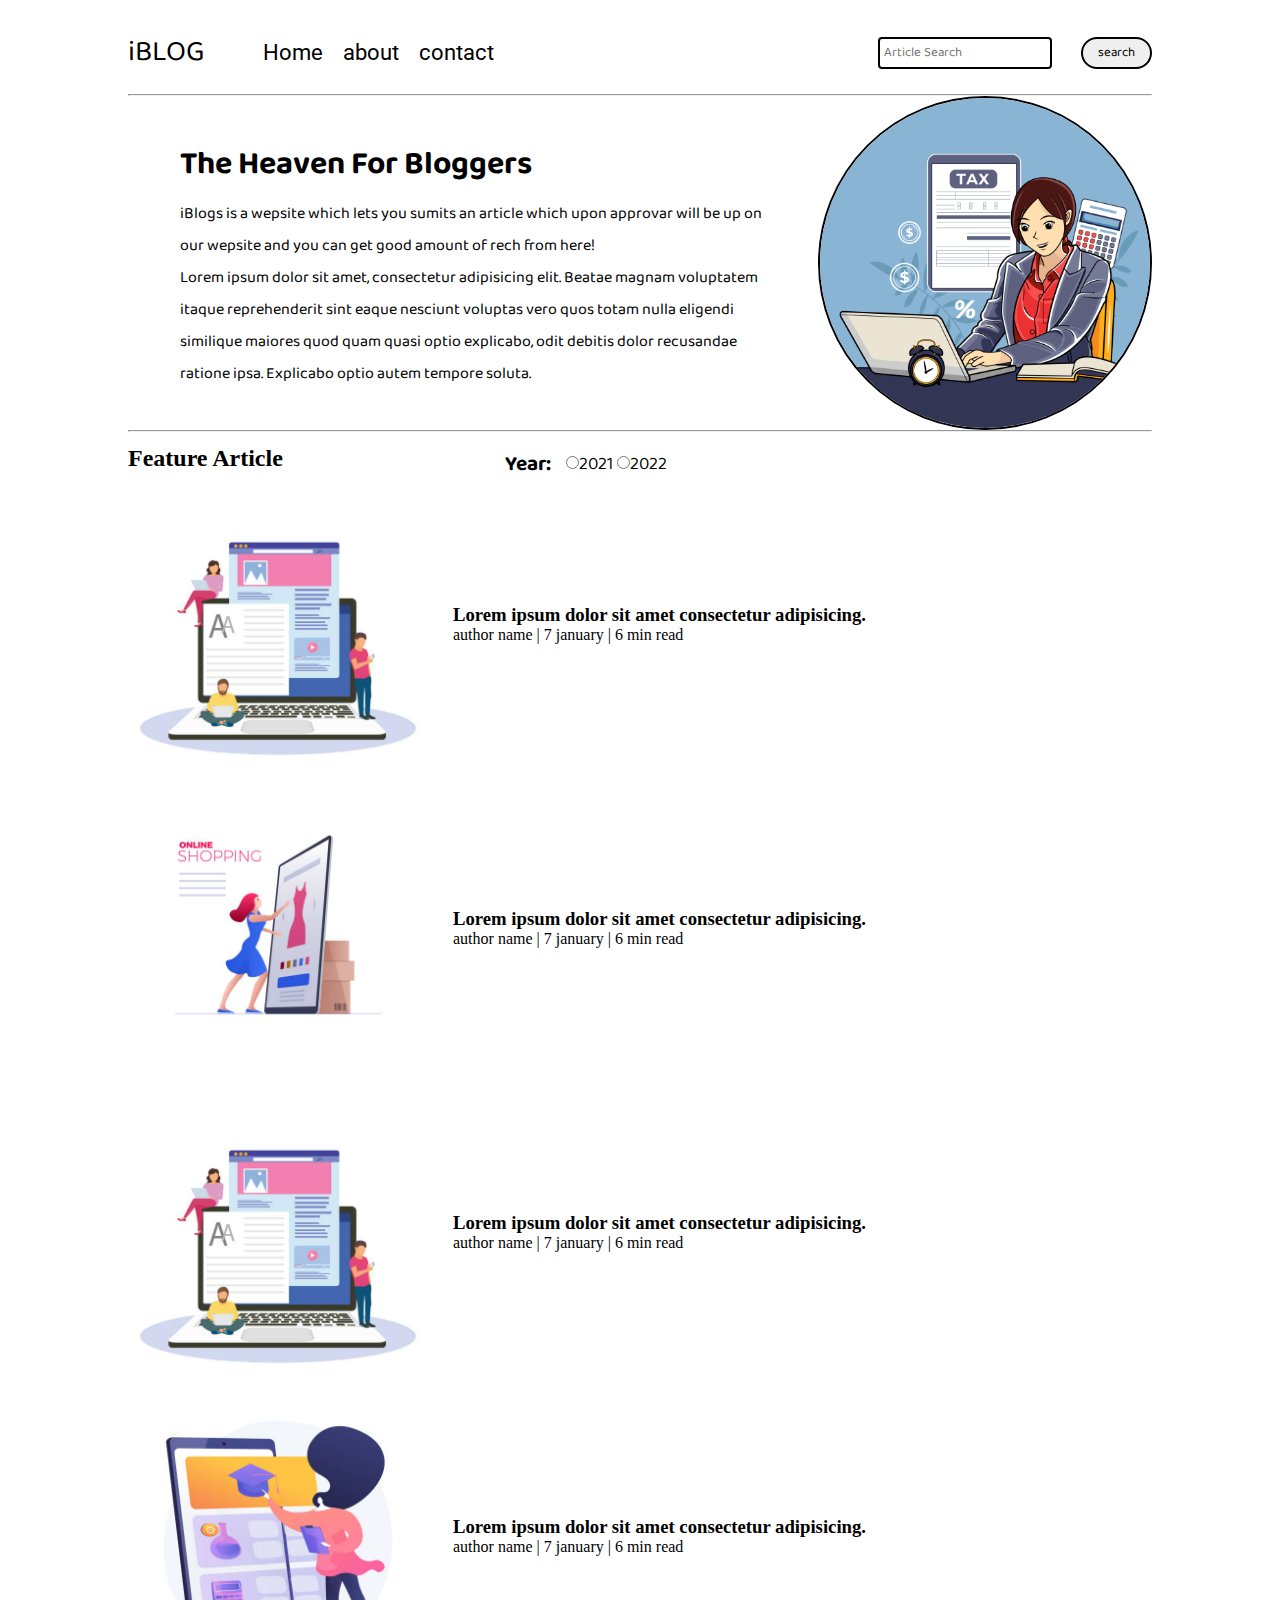
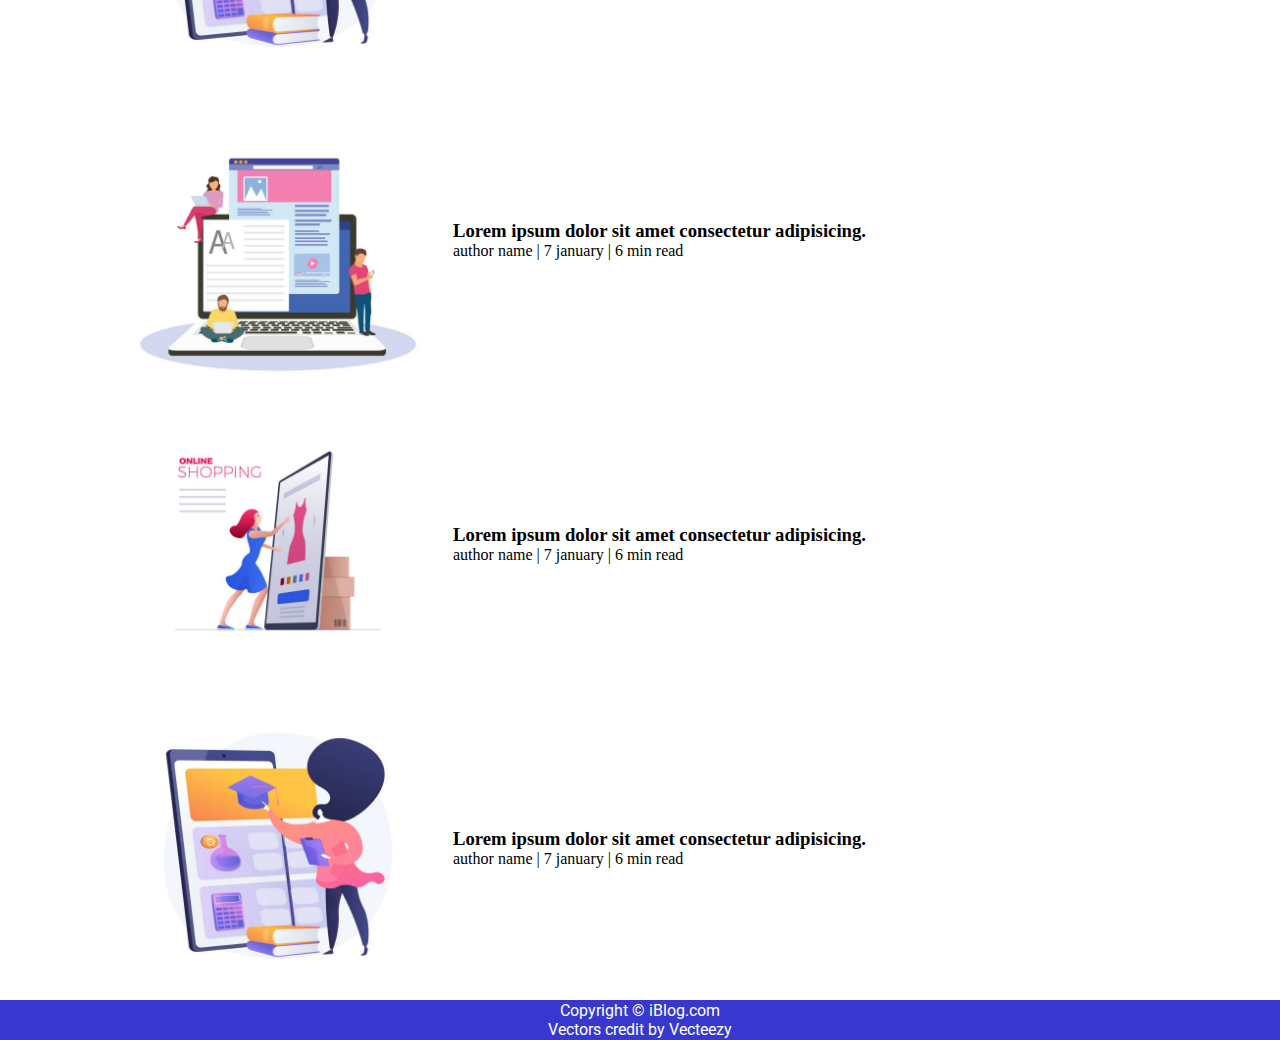
<file: index.html>
<!DOCTYPE html>
<html lang="en">

<head>
    <meta charset="UTF-8">
    <meta http-equiv="X-UA-Compatible" content="IE=edge">
    <meta name="viewport" content="width=device-width, i nitial-scale=1.0">
    <title>iBLOG</title>
    <link rel="stylesheet" href="css/style.css">
    <link rel="stylesheet" href="css/utils.css">
    <link rel="stylesheet" href="css/mobile.css">
</head>

<body>
    <nav class="navigation max-height-1 m-auto" style="margin-top: 20px">
        <div class="nav-left">
            <span>iBLOG</span>
            <ul>
                <li><a href="/index.html">Home</a></li>
                <li><a href="/">about</a></li>
                <li><a href="/contact.html">contact</a></li>
            </ul>
        </div>

        <div class="nav-right">
            <form action="/search.html"><input type="text" name="query" class="form-input" placeholder="Article Search">
                <button class="btn"> search</button>
            </form>
        </div>
    </nav>
    <div class="max-height-1 m-auto" style="margin-top: 10px;">
        <hr>
    </div>
    <!-- css margin-top not waorking on css file  -->
    <div class="content max-height-1 m-auto">
        <div class="content-left">
            <h1>The Heaven For Bloggers </h1>
            <p>iBlogs is a wepsite which lets you sumits an article which upon approvar will be up on our wepsite and
                you can get good amount of rech from here! <br>
                Lorem ipsum dolor sit amet, consectetur adipisicing elit. Beatae magnam voluptatem itaque reprehenderit
                sint eaque nesciunt voluptas vero quos totam nulla eligendi similique maiores quod quam quasi optio
                explicabo, odit debitis dolor recusandae ratione ipsa. Explicabo optio autem tempore soluta.
            </p>
        </div>
        <div class="content-right">
            <img src="img/home.jpg" height="330px" alt="iBlog">
        </div>
    </div>
    <div class="max-height-1 m-auto">
        <hr>
    </div>
    <!-- css margin-top not waorking on css file  -->
    <div class="home-articles max-height-1 m-auto font1" style="margin-top: 13px;">
        <div class="year-box">
            <h3>Year:</h3>
            <div>
                <input type="radio" name="year" id=" ">2021
                <input type="radio" name="year" id=" ">2022
            </div>
        </div>
        <h2>Feature Article</h2>
        <div class="home-article">
            <div class="home-article-img">
                <img src="img/11.jpg" alt="img">
            </div>
            <div class="home-article-content font1">
                <a href="/blogpost.html">
                    <h3>Lorem ipsum dolor sit amet consectetur adipisicing.</h3>
                </a>
                <span>author name | </span>
                <span> 7 january | 6 min read </span>
            </div>
        </div>
        <div class="home-article">
            <div class="home-article-img">
                <img src="img/12.jpg" alt="img">
            </div>
            <div class="home-article-content font1">
                <a href="/blogpost.html">
                    <h3>Lorem ipsum dolor sit amet consectetur adipisicing.</h3>
                </a>
                <span>author name | </span>
                <span> 7 january | 6 min read </span>
            </div>
        </div>
        <div class="home-article">
            <div class="home-article-img">
                <img src="img/11.jpg" alt="img">
            </div>
            <div class="home-article-content font1">
                <a href="/blogpost.html">
                    <h3>Lorem ipsum dolor sit amet consectetur adipisicing.</h3>
                </a>
                <span>author name | </span>
                <span> 7 january | 6 min read </span>
            </div>
        </div>
        <div class="home-article">
            <div class="home-article-img">
                <img src="img/13.jpg" alt="img">
            </div>
            <div class="home-article-content font1">
                <a href="/blogpost.html">
                    <h3>Lorem ipsum dolor sit amet consectetur adipisicing.</h3>
                </a>
                <span>author name | </span>
                <span> 7 january | 6 min read </span>
            </div>
        </div>
        <div class="home-article">
            <div class="home-article-img">
                <img src="img/11.jpg" alt="img">
            </div>
            <div class="home-article-content font1">
                <a href="/blogpost.html">
                    <h3>Lorem ipsum dolor sit amet consectetur adipisicing.</h3>
                </a>
                <span>author name | </span>
                <span> 7 january | 6 min read </span>
            </div>
        </div>
        <div class="home-article">
            <div class="home-article-img">
                <img src="img/12.jpg" alt="img">
            </div>
            <div class="home-article-content font1">
                <a href="/blogpost.html">
                    <h3>Lorem ipsum dolor sit amet consectetur adipisicing.</h3>
                </a>
                <span>author name | </span>
                <span> 7 january | 6 min read </span>
            </div>
        </div>
        <div class="home-article">
            <div class="home-article-img">
                <img src="img/13.jpg" alt="img">
            </div>
            <div class="home-article-content font1">
                <a href="/blogpost.html">
                    <h3>Lorem ipsum dolor sit amet consectetur adipisicing.</h3>
                </a>
                <span>author name | </span>
                <span> 7 january | 6 min read </span>
            </div>
        </div>
    </div>
    <div class="footer">
        <p>Copyright &copy; iBlog.com</p>
        <a href="https://www.vecteezy.com/free-vector/typing">Vectors credit by Vecteezy</a>
    </div>
</body>
<script src=""></script>

</html>
</file>
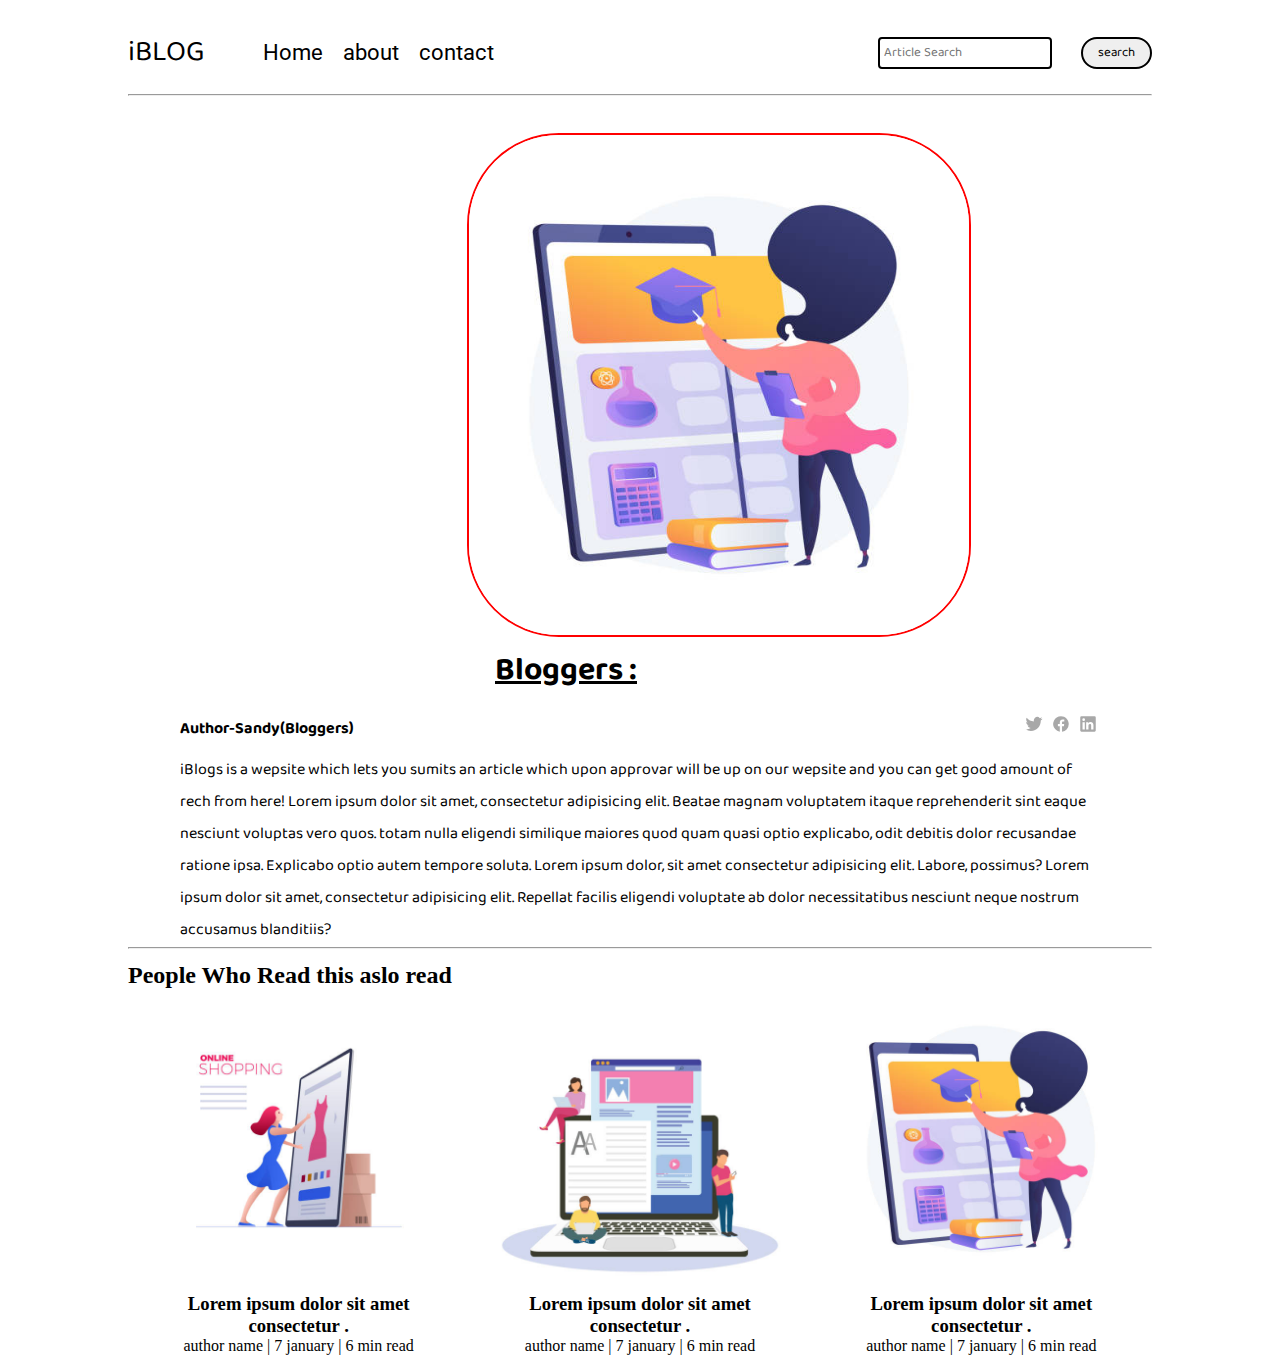
<file: blogpost.html>
<!DOCTYPE html>
<html lang="en">

<head>
    <meta charset="UTF-8">
    <meta http-equiv="X-UA-Compatible" content="IE=edge">
    <meta name="viewport" content="width=device-width, initial-scale=1.0">
    <title>iBLOG</title>
    <link rel="stylesheet" href="css/style.css">
    <link rel="stylesheet" href="css/utils.css">
    <link rel="stylesheet" href="css/blogpost.css">
</head>
<link rel="stylesheet" href="css/mobile.css">

<body>
    <nav class="navigation max-height-1 m-auto" style="margin-top: 20px">
        <div class="nav-left">
            <span>iBLOG</span>
            <ul>
                <li><a href="/index.html">Home</a></li>
                <li><a href="/">about</a></li>
                <li><a href="/contact.html">contact</a></li>
            </ul>
        </div>

        <div class="nav-right">
            <form action="/search.html"><input type="text" name="query" class="form-input" placeholder="Article Search">
                <button class="btn"> search</button>
            </form>
        </div>
    </nav>
    <div class="max-height-1 m-auto" style="margin-top: 10px;">
        <hr>
    </div>
    <div class="blog-img">
        <img src="img/13.jpg" alt="img photo">
    </div>
    <!-- css margin-top not waorking on css file  -->
    <div class="content max-height-1 m-auto">
        <div class="content-left">
            <h1> Bloggers :</h1>
            <div class="blogpost-mete">
                <div class="author-info">
                    <b> Author-Sandy(Bloggers) </b>
                </div>
                <div class="social">
                    <svg width="24" height="24" viewBox="0 0 24 24" fill="none">
                        <path
                            d="M20 5.34c-.67.41-1.4.7-2.18.87a3.45 3.45 0 0 0-5.02-.1 3.49 3.49 0 0 0-1.02 2.47c0 .28.03.54.07.8a9.91 9.91 0 0 1-7.17-3.66 3.9 3.9 0 0 0-.5 1.74 3.6 3.6 0 0 0 1.56 2.92 3.36 3.36 0 0 1-1.55-.44V10c0 1.67 1.2 3.08 2.8 3.42-.3.06-.6.1-.94.12l-.62-.06a3.5 3.5 0 0 0 3.24 2.43 7.34 7.34 0 0 1-4.36 1.49l-.81-.05a9.96 9.96 0 0 0 5.36 1.56c6.4 0 9.91-5.32 9.9-9.9v-.5c.69-.49 1.28-1.1 1.74-1.81-.63.3-1.3.48-2 .56A3.33 3.33 0 0 0 20 5.33"
                            fill="#A8A8A8"></path>
                    </svg>
                    <svg width="24" height="24" viewBox="0 0 24 24" fill="none">
                        <path
                            d="M19.75 12.04c0-4.3-3.47-7.79-7.75-7.79a7.77 7.77 0 0 0-5.9 12.84 7.77 7.77 0 0 0 4.69 2.63v-5.49h-1.9v-2.2h1.9v-1.62c0-1.88 1.14-2.9 2.8-2.9.8 0 1.49.06 1.69.08v1.97h-1.15c-.91 0-1.1.43-1.1 1.07v1.4h2.17l-.28 2.2h-1.88v5.52a7.77 7.77 0 0 0 6.7-7.71"
                            fill="#A8A8A8"></path>
                    </svg>
                    <svg width="24" height="24" viewBox="0 0 24 24" fill="none">
                        <path
                            d="M19.75 5.39v13.22a1.14 1.14 0 0 1-1.14 1.14H5.39a1.14 1.14 0 0 1-1.14-1.14V5.39a1.14 1.14 0 0 1 1.14-1.14h13.22a1.14 1.14 0 0 1 1.14 1.14zM8.81 10.18H6.53v7.3H8.8v-7.3zM9 7.67a1.31 1.31 0 0 0-1.3-1.32h-.04a1.32 1.32 0 0 0 0 2.64A1.31 1.31 0 0 0 9 7.71v-.04zm8.46 5.37c0-2.2-1.4-3.05-2.78-3.05a2.6 2.6 0 0 0-2.3 1.18h-.07v-1h-2.14v7.3h2.28V13.6a1.51 1.51 0 0 1 1.36-1.63h.09c.72 0 1.26.45 1.26 1.6v3.91h2.28l.02-4.43z"
                            fill="#A8A8A8"></path>
                    </svg>
                </div>
            </div>
            <p>iBlogs is a wepsite which lets you sumits an article which upon approvar will be up on our wepsite and
                you can get good amount of rech from here!
                Lorem ipsum dolor sit amet, consectetur adipisicing elit. Beatae magnam voluptatem itaque reprehenderit
                sint eaque nesciunt voluptas vero quos. totam nulla eligendi similique maiores quod quam quasi optio
                explicabo, odit debitis dolor recusandae ratione ipsa. Explicabo optio autem tempore soluta.
                Lorem ipsum dolor, sit amet consectetur adipisicing elit. Labore, possimus?
                Lorem ipsum dolor sit amet, consectetur adipisicing elit. Repellat facilis eligendi voluptate ab dolor
                necessitatibus nesciunt neque nostrum accusamus blanditiis?
            </p>
        </div>
    </div>
    <div class="max-height-1 m-auto">
        <hr>
    </div>
    <!-- css margin-top not waorking on css file  -->
    <div class="home-articles max-height-1 m-auto font1" style="margin-top: 13px;">
        <h2>People Who Read this aslo read </h2>
        <div class="row">
            <div class="home-article more-post " style="text-align: center">
                <div class="home-article-img">
                    <img src="img/12.jpg" alt="img">
                </div>
                <div class="home-article-content font1">
                    <a href="/blogpost.html">
                        <h3>Lorem ipsum dolor sit amet consectetur .</h3>
                    </a>
                    <span>author name | </span>
                    <span> 7 january | 6 min read </span>
                </div>
            </div>
            <div class="home-article more-post" style="text-align: center">
                <div class="home-article-img">
                    <img src="img/11.jpg" alt="img">
                </div>
                <div class="home-article-content font1">
                    <a href="/blogpost.html">
                        <h3>Lorem ipsum dolor sit amet consectetur .</h3>
                    </a>
                    <span>author name | </span>
                    <span> 7 january | 6 min read </span>
                </div>
            </div>
            <div class="home-article more-post" style="text-align: center">
                <div class="home-article-img">
                    <img src="img/13.jpg" alt="img">
                </div>
                <div class="home-article-content font1">
                    <a href="/blogpost.html">
                        <h3>Lorem ipsum dolor sit amet consectetur .</h3>
                    </a>
                    <span>author name | </span>
                    <span> 7 january | 6 min read </span>
                </div>
            </div>
        </div>
        <!-- <div class="footer">
            <p>Copyright &copy; iBlog.com</p>
            <a href="https://www.vecteezy.com/free-vector/typing">Vectors credit by Vecteezy</a>
        </div> -->
</body>

</html>
</file>
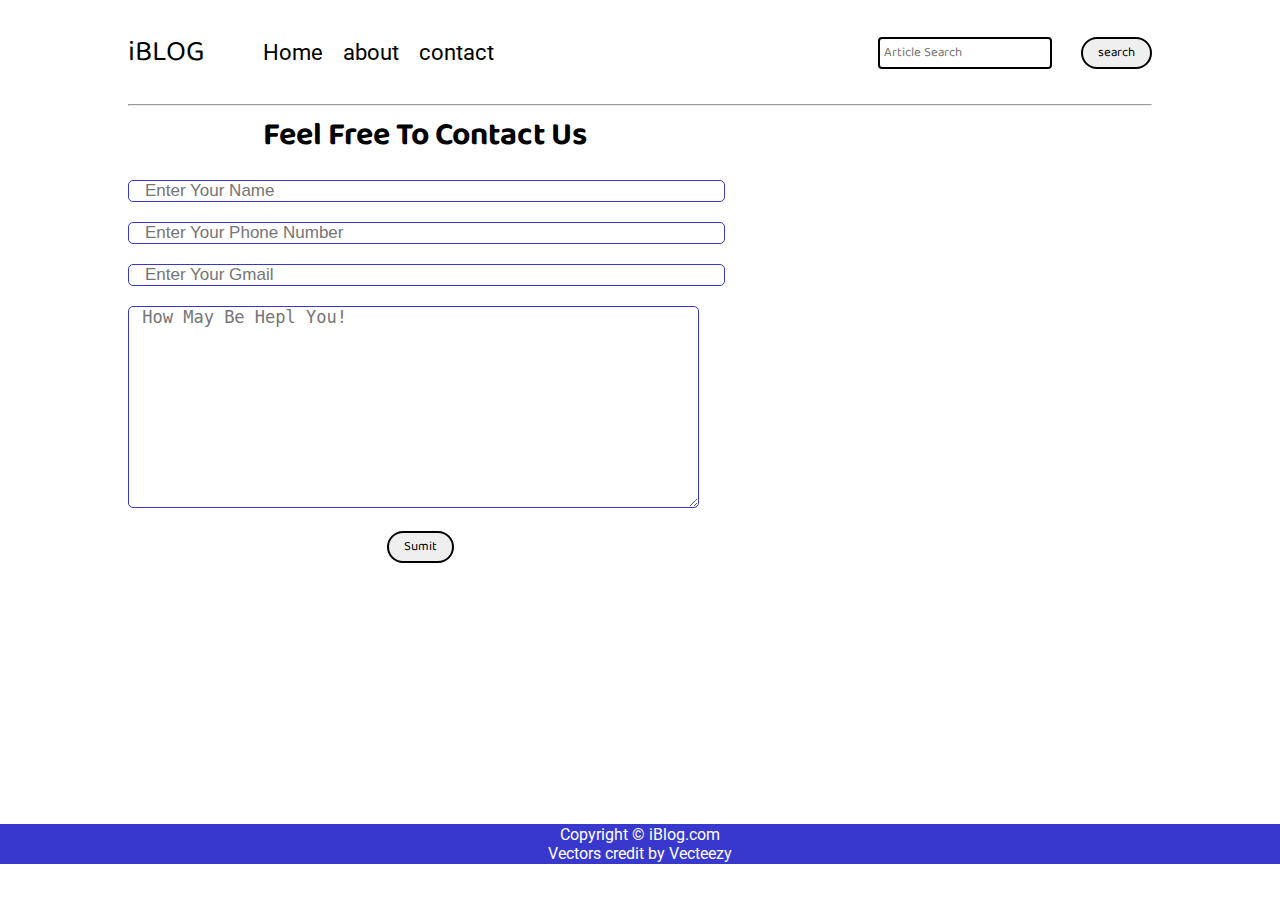
<file: contact.html>
<!DOCTYPE html>
<html lang="en">

<head>
    <meta charset="UTF-8">
    <meta http-equiv="X-UA-Compatible" content="IE=edge">
    <meta name="viewport" content="width=device-width, initial-scale=1.0">
    <title>iBLOG</title>
    <link rel="stylesheet" href="css/style.css">
    <link rel="stylesheet" href="css/utils.css">
    <link rel="stylesheet" href="css/contact.css">
    <link rel="stylesheet" href="css/mobile.css">
</head>

<body>
    <nav class="navigation max-height-1 m-auto" style="margin-top: 20px">
        <div class="nav-left">
            <span>iBLOG</span>
            <ul>
                <li><a href="/index.html">Home</a></li>
                <li><a href="/">about</a></li>
                <li><a href="/contact.html">contact</a></li>
            </ul>
        </div>

        <div class="nav-right">
            <form action="/search.html"><input type="text" name="query" class="form-input" placeholder="Article Search">
                <button class="btn"> search</button>
            </form>
        </div>
    </nav>
    <div class="contact-content ">
        <div class="max-height-1 m-auto" style="margin-top: 20px;">
            <hr class="bar">
            <h1 class>Feel Free To Contact Us</h1>
            <div class="contact-form">
                <div class="contact-box">
                    <input type="text" placeholder="Enter Your Name ">
                </div>
                <div class="contact-box">
                    <input type="text" placeholder="Enter Your Phone Number ">
                </div>
                <div class="contact-box">
                    <input type="text" placeholder="Enter Your Gmail  ">
                </div>
                <div class="contact-box">
                    <textarea name="" id="" cols="30" rows="10" placeholder=" How May Be Hepl You!"></textarea>
                </div>
                <div class="contact-btn">
                    <button class="btn ">Sumit</button>
                </div>
            </div>
        </div>
    </div>
    <div class="footer">
        <p>Copyright &copy; iBlog.com</p>
        <a href="https://www.vecteezy.com/free-vector/typing">Vectors credit by Vecteezy</a>
    </div>
</body>
<script src=""></script>

</html>
</file>
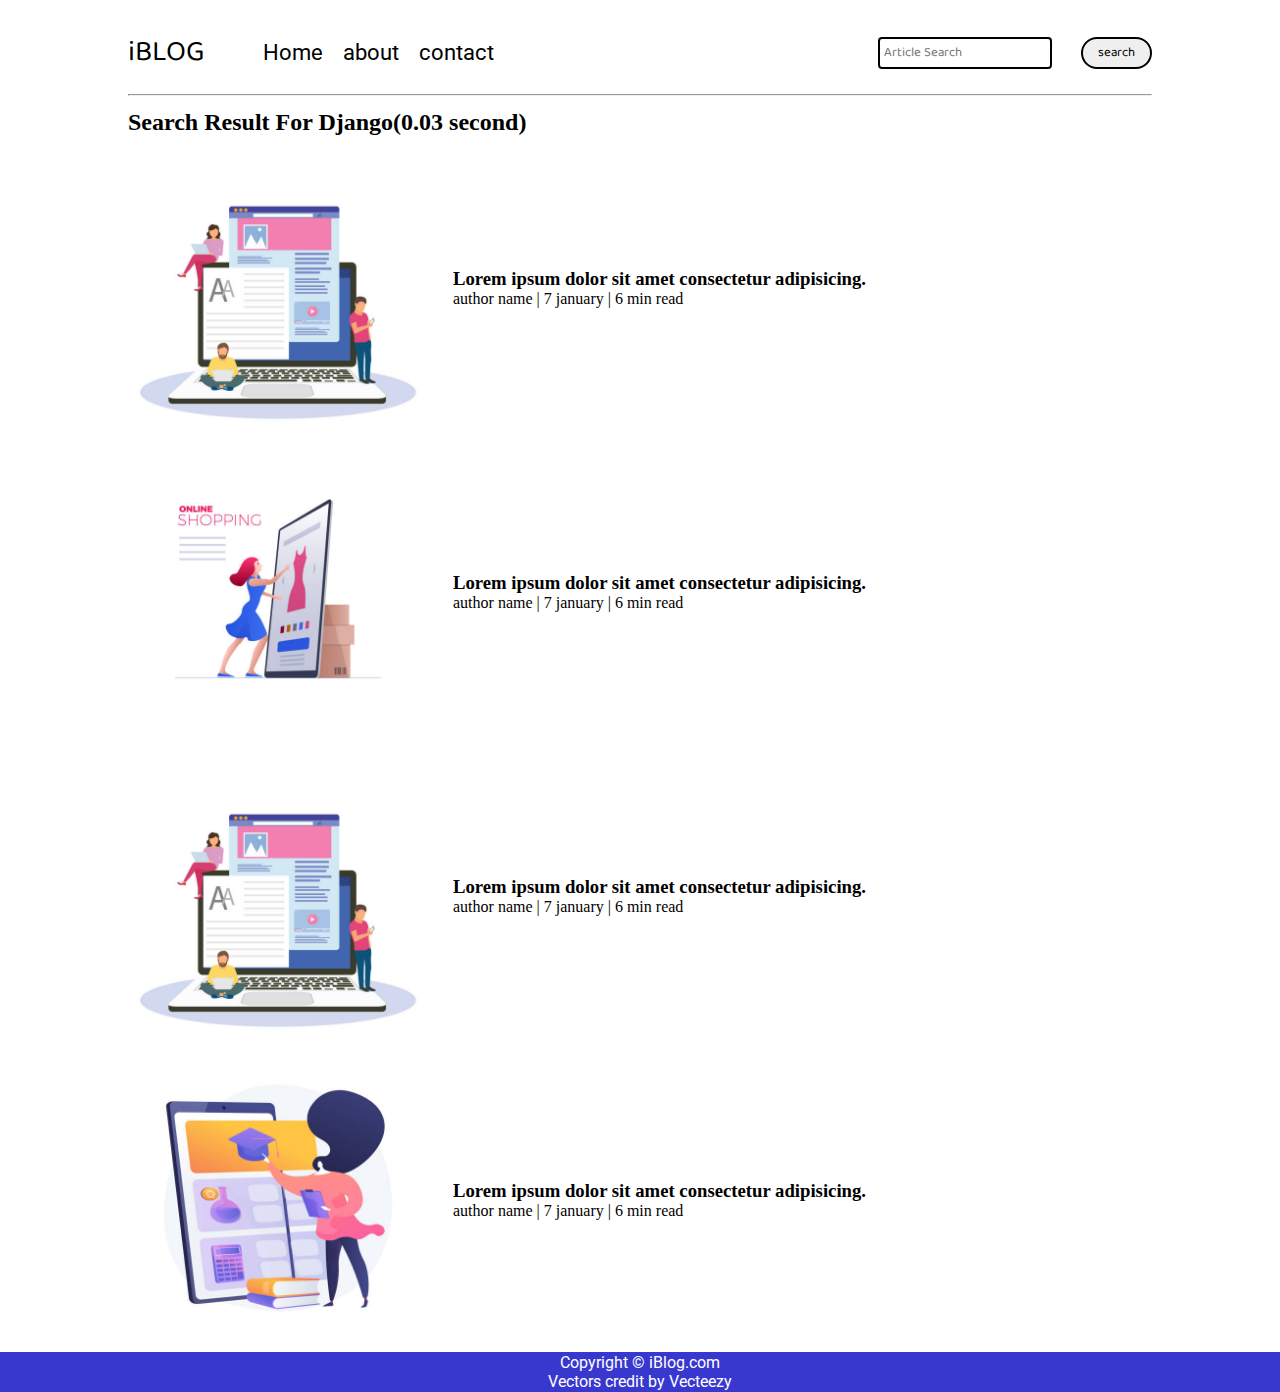
<file: search.html>
<!DOCTYPE html>
<html lang="en">

<head>
    <meta charset="UTF-8">
    <meta http-equiv="X-UA-Compatible" content="IE=edge">
    <meta name="viewport" content="width=device-width, initial-scale=1.0">
    <title>iBLOG</title>
    <link rel="stylesheet" href="css/style.css">
    <link rel="stylesheet" href="css/utils.css">
    <link rel="stylesheet" href="css/mobile.css">
</head>

<body>
    <nav class="navigation max-height-1 m-auto" style="margin-top: 20px">
        <div class="nav-left">
            <span>iBLOG</span>
            <ul>
                <li><a href="/index.html">Home</a></li>
                <li><a href="/">about</a></li>
                <li><a href="/contact.html">contact</a></li>
            </ul>
        </div>

        <div class="nav-right">
            <form action="/search.html"><input type="text" name="query" class="form-input" placeholder="Article Search">
                <button class="btn"> search</button>
            </form>
        </div>
    </nav>
    <div class="max-height-1 m-auto" style="margin-top: 10px;">
        <hr>
    </div>

    <!-- css margin-top not waorking on css file  -->
    <div class="home-articles max-height-1 m-auto font1" style="margin-top: 13px;">
        <h2>Search Result For Django(0.03 second)</h2>
        <div class="home-article">
            <div class="home-article-img">
                <img src="img/11.jpg" alt="img">
            </div>
            <div class="home-article-content font1">
                <a href="/blogpost.html">
                    <h3>Lorem ipsum dolor sit amet consectetur adipisicing.</h3>
                </a>
                <span>author name | </span>
                <span> 7 january | 6 min read </span>
            </div>
        </div>
        <div class="home-article">
            <div class="home-article-img">
                <img src="img/12.jpg" alt="img">
            </div>
            <div class="home-article-content font1">
                <a href="/blogpost.html">
                    <h3>Lorem ipsum dolor sit amet consectetur adipisicing.</h3>
                </a>
                <span>author name | </span>
                <span> 7 january | 6 min read </span>
            </div>
        </div>
        <div class="home-article">
            <div class="home-article-img">
                <img src="img/11.jpg" alt="img">
            </div>
            <div class="home-article-content font1">
                <a href="/blogpost.html">
                    <h3>Lorem ipsum dolor sit amet consectetur adipisicing.</h3>
                </a>
                <span>author name | </span>
                <span> 7 january | 6 min read </span>
            </div>
        </div>
        <div class="home-article">
            <div class="home-article-img">
                <img src="img/13.jpg" alt="img">
            </div>
            <div class="home-article-content font1">
                <a href="/blogpost.html">
                    <h3>Lorem ipsum dolor sit amet consectetur adipisicing.</h3>
                </a>
                <span>author name | </span>
                <span> 7 january | 6 min read </span>
            </div>
        </div>
    </div>
    <div class="footer">
        <p>Copyright &copy; iBlog.com</p>
        <a href="https://www.vecteezy.com/free-vector/typing">Vectors credit by Vecteezy</a>
    </div>
</body>
<script src=""></script>

</html>
</file>
<file: css/style.css>
* {
    margin: 0;
    padding: 0;
}

.navigation {
    /* padding-bottom: 10px; */
    margin-top: 25px;
    font-family: var(--font1);
    /* height: 45px; */
    /* background-color: red; */
    align-items: center;
    display: flex;
    justify-content: space-between;
}

.nav-left {
    font-size: 15px;
    display: flex;
    align-items: center;
}

.nav-right {
    font-size: 20px;
    display: flex;
}

.form-input {
    padding: 0px 4px;
    padding-top: 2px;
    margin: 0 25px;
    font-family: var(--font1);
    font-size: 13px;
    border: 2px black solid;
    border-radius: 4px;
}

.btn {
    padding: 0px 15px;
    padding-top: 2px;
    border: 2px black solid;
    border-radius: 30px;
    font-family: var(--font1);
    font-size: 13px;
    cursor: pointer;
    transition: all 0.3s ease-in-out;
}

.btn:hover {
    color: white;
    background-color: var(--main-bg-colour);
}

.nav-left ul li {
    list-style: none;
    margin: 0px 10px;
    font-family: var(--font2);
}

.nav-left span {
    font-size: 29px;
    padding-top: 6px;
}

.nav-left ul {
    font-size: 22px;
    list-style: none;
    display: flex;
    align-items: center;
    margin: 0 48px;
}

.nav-left ul li a {
    text-decoration: none;
    color: black;
}

.nav-left ul li a:hover {
    color: var(--main-bg-colour);
    font-weight: bolder;
}

.content {
    /* height: 355px; */
    display: flex;
    position: relative;
}

/* .content::before{
    background-image: url('../img/home.jpg');
    opacity: 0.11;
    position: absolute;
    width: 100%;
    height: inherit*/

 .content-left { 
    font-family: var(--font1);
    display: flex;
    justify-content: center;
    flex-direction: column;
    padding: 0px 52px;
}
.content-left ::before{
    background-image: url('../img/13.jpg');
    opacity: 0.11;
    position: absolute;
    width: 100%;
    height: inherit;

}

.content-right {
    display: flex;
    justify-content: center;
    align-items: center;
}

.content-right img {
    border: 2px black solid;
    border-radius: 200px;

}

.home-articles {
    /* background-color: rgb(230, 207, 207); */
    margin-top: 13px;
    position: relative;
}
.year-box{
    width: 232px;
    height: 25px ;
    /* background-color: red; */
    position: absolute;
    right: 415px;
    display: flex;
    font-family: var(--font1);
    color: blacks;
    font-size: 18px ;
}
.year-box div{
    margin: 3px;
    padding: 0px 12px;
} 

.home-article {
    display: flex;
}

.home-article-img img {
    width: 300px;
}

.home-article-content {
    align-self: center;
    margin: 0px 25px;
}

.home-article-content a {
    text-decoration: none;
    color: black;
}

.footer {
    height: 40px;
    background-color: var(--main-bg-colour);
    display: flex;
    align-items: center;
    justify-content: center;
    color: white;
    flex-direction: column;
    font-family: var(--font2);
}

.footer a {
    color: white;
    text-decoration: none;
}
</file>
<file: css/utils.css>
@import url('https://fonts.googleapis.com/css2?family=Baloo+Bhaina+2:wght@500&display=swap');
@import url('https://fonts.googleapis.com/css2?family=Baloo+Bhaina+2:wght@500&family=Roboto&display=swap');

:root {
    --main-bg-colour:rgb(56, 56, 207);
    --font1: 'Baloo Bhaina 2', cursive;
    --font2: 'Roboto', sans-serif;
}

.font1 {
    --font1: 'Baloo Bhaina 2', cursive;
}

.font2 {
    --font2: 'Roboto', sans-serif;
}

.max-height-1 {
    max-width: 80vw;
}

.max-height-2 {
    max-width: 60vw;
}

.m-auto {
    margin: auto;
}
.center{
    text-align: center;
}
</file>
<file: css/mobile.css>
@media screen and (max-width:1200px) {
    .navigation {
        flex-direction: column;
    }

    .nav-left {
        flex-direction: column;
    }

    .nav-right {
        flex-direction: column;
        text-align: center;
    }

    .content-right {
        display: none;
    }

    .home-article {
        flex-direction: column;
    }

    .home-article-img {
        text-align: center;
    }

    .year-box {

        height: 25px;
        position: absolute;
        right: -136px;
        display: flex;
        font-family: var(--font1);
        font-size: 11px;
    }

    .footer {
        margin-top: 31px;
    }

    .max-height-1 h1 {
        margin: 0px 0px;
    }

    .contact-btn {
        padding: 0px 54px;
    }

    .blog-img img {
        margin: 0px 29px;
        height: 40vh;
        margin-top: 10px;
        
    }
    .content {
        /* height:; */
flex-direction: column;
    }
    .content-left h1 {
        text-align: center;
    padding: 0px 0px;
    }
    .blogpost-mete {
        margin-bottom: 10px;
    }
    .row {
        flex-direction: column;
    }
  
}
</file>
<file: css/blogpost.css>
.blog-img{
    text-align: center;
}
.blog-img img {
    margin: 0px 467px;
    border: 2px red soid;
    border: 2px red solid;
    border-radius: 92px;
    margin-top: 37px;
    height: 500px;
}

.content-left h1 {
    padding: 0px 315px;
    text-decoration: underline;
}

.row {
    display: flex;
    height: 29vw
}
.more-post{
    display: flex;
    flex-direction: column;
}
.blogpost-mete{
    /* background-color: teal; */
    height: 50px;
    justify-content: space-between;
    display: flex;
    align-items: center;
}
.social:hover{
    font-weight: bolder;
}
.social{
    cursor: pointer;
}
</file>
<file: css/contact.css>
.contact-content {
    font-family: var(--font1);
    height: 80vh;
}
 .max-height-1 h1{
    margin: 0px 135px;
}
.contact-box  textarea {
    margin: 10px 0px;
    width: 44vw;
    border: 1px  solid var(--main-bg-colour);
    border-radius: 5px; 
    padding: 0px 3px;
    font-size: 17px;
}
.contact-box  input {
    border: 1px  solid var(--main-bg-colour);
    padding: 0px 16px;
    border-radius: 5px;
    margin: 10px 0px;
    width: 44vw;
    font-size: 17px;
}
.contact-btn{
    padding: 0px 259px;
    
}
</file>
